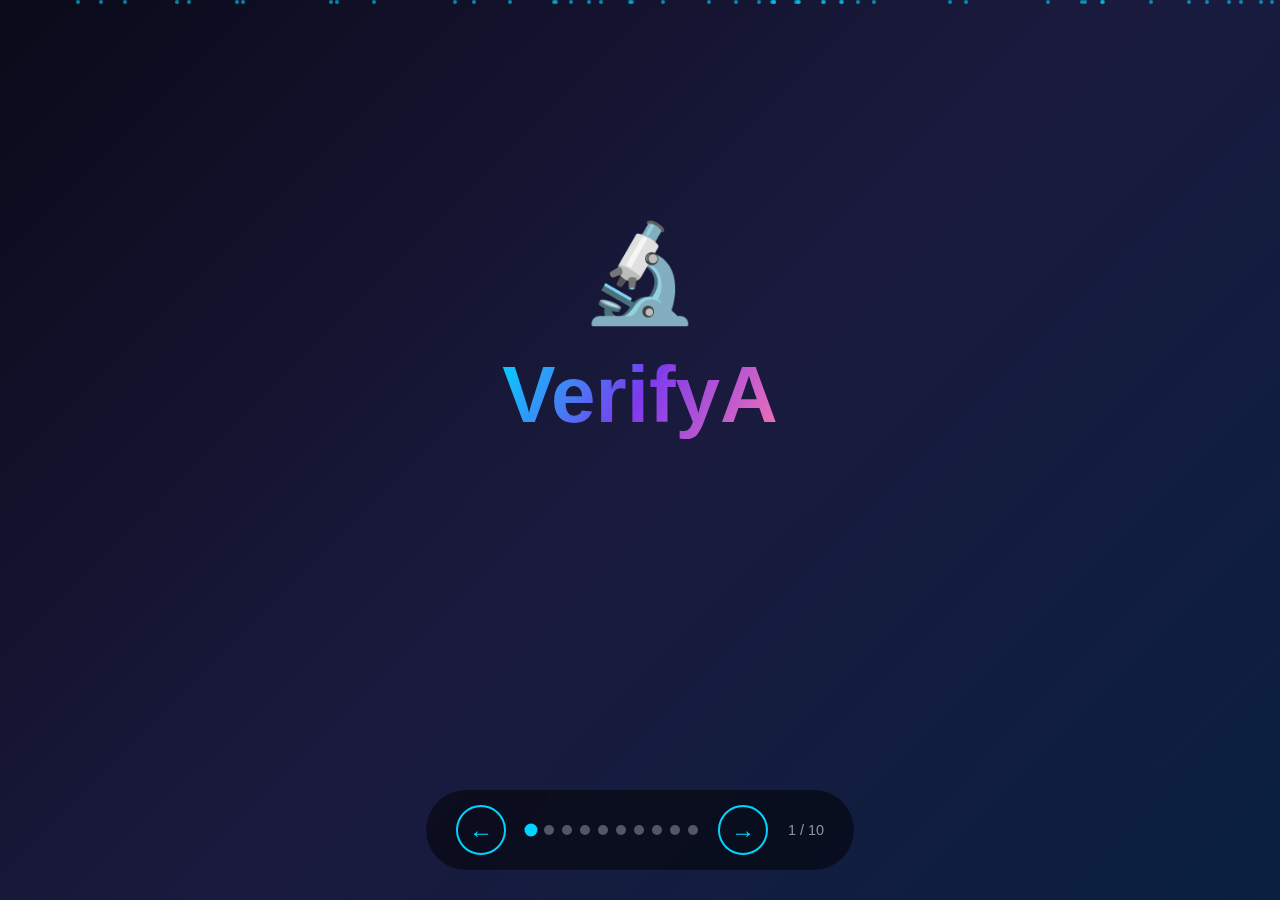
<file: presentation.html>
<!DOCTYPE html>
<html lang="zh-CN">
<head>
    <meta charset="UTF-8">
    <meta name="viewport" content="width=device-width, initial-scale=1.0">
    <title>VerifyAI - AI驱动的自动化验证系统</title>
    <style>
        * {
            margin: 0;
            padding: 0;
            box-sizing: border-box;
        }

        body {
            font-family: -apple-system, BlinkMacSystemFont, 'Segoe UI', Roboto, 'Helvetica Neue', Arial, sans-serif;
            background: linear-gradient(135deg, #0a0a1a 0%, #1a1a3e 50%, #0a2040 100%);
            color: #fff;
            overflow: hidden;
        }

        /* Particle background */
        .particles {
            position: fixed;
            top: 0;
            left: 0;
            width: 100%;
            height: 100%;
            pointer-events: none;
            overflow: hidden;
            z-index: 0;
        }

        .particle {
            position: absolute;
            width: 4px;
            height: 4px;
            background: rgba(0, 212, 255, 0.6);
            border-radius: 50%;
            animation: float 15s infinite;
        }

        @keyframes float {
            0%, 100% { transform: translateY(100vh) rotate(0deg); opacity: 0; }
            10% { opacity: 1; }
            90% { opacity: 1; }
            100% { transform: translateY(-100vh) rotate(720deg); opacity: 0; }
        }

        .slide {
            display: none !important;
            position: relative;
            z-index: 1;
            height: 100vh;
            padding: 60px;
        }

        .slide.active {
            display: flex !important;
            flex-direction: column;
            justify-content: center;
            align-items: center;
        }

        /* Slide transitions */
        .slide-enter {
            animation: slideIn 0.6s ease-out forwards;
        }

        @keyframes slideIn {
            from { opacity: 0; transform: translateX(100px); }
            to { opacity: 1; transform: translateX(0); }
        }

        /* Typography */
        h1 {
            font-size: 5rem;
            margin-bottom: 30px;
            background: linear-gradient(120deg, #00d4ff, #7c3aed, #f472b6);
            -webkit-background-clip: text;
            -webkit-text-fill-color: transparent;
            background-clip: text;
            text-align: center;
        }

        h2 {
            font-size: 3rem;
            margin-bottom: 50px;
            color: #00d4ff;
            text-align: center;
        }

        h3 {
            font-size: 1.8rem;
            margin-bottom: 20px;
            color: #7c3aed;
        }

        p {
            font-size: 1.5rem;
            line-height: 1.8;
            color: #cbd5e1;
            max-width: 900px;
            text-align: center;
        }

        .subtitle {
            font-size: 2rem;
            color: #94a3b8;
            margin-bottom: 50px;
            text-align: center;
        }

        /* Typewriter effect */
        .typewriter {
            overflow: hidden;
            border-right: 3px solid #00d4ff;
            white-space: nowrap;
            animation: typing 3s steps(40, end), blink-caret 0.75s step-end infinite;
        }

        @keyframes typing {
            from { width: 0; }
            to { width: 100%; }
        }

        @keyframes blink-caret {
            from, to { border-color: transparent; }
            50% { border-color: #00d4ff; }
        }

        /* Terminal simulation */
        .terminal {
            background: #0d1117;
            border-radius: 12px;
            padding: 0;
            width: 90%;
            max-width: 900px;
            box-shadow: 0 25px 50px rgba(0, 0, 0, 0.5);
            overflow: hidden;
        }

        .terminal-header {
            background: #21262d;
            padding: 12px 16px;
            display: flex;
            align-items: center;
            gap: 8px;
        }

        .terminal-btn {
            width: 12px;
            height: 12px;
            border-radius: 50%;
        }

        .terminal-btn.red { background: #ff5f56; }
        .terminal-btn.yellow { background: #ffbd2e; }
        .terminal-btn.green { background: #27ca40; }

        .terminal-title {
            color: #8b949e;
            font-size: 0.9rem;
            margin-left: 10px;
        }

        .terminal-body {
            padding: 20px;
            font-family: 'Monaco', 'Menlo', 'Ubuntu Mono', monospace;
            font-size: 1rem;
            line-height: 1.8;
            min-height: 400px;
            color: #c9d1d9;
        }

        .terminal-line {
            opacity: 0;
            transform: translateY(10px);
        }

        .terminal-line.visible {
            opacity: 1;
            transform: translateY(0);
            transition: all 0.3s ease;
        }

        .terminal-prompt {
            color: #58a6ff;
        }

        .terminal-command {
            color: #f0f6fc;
        }

        .terminal-success {
            color: #3fb950;
        }

        .terminal-info {
            color: #8b949e;
        }

        .terminal-highlight {
            color: #d2a8ff;
        }

        .terminal-warning {
            color: #d29922;
        }

        /* Progress levels */
        .levels-container {
            display: flex;
            flex-direction: column;
            gap: 20px;
            width: 90%;
            max-width: 800px;
        }

        .level-item {
            display: flex;
            align-items: center;
            gap: 20px;
            padding: 20px 30px;
            background: rgba(255, 255, 255, 0.05);
            border-radius: 12px;
            border-left: 4px solid transparent;
            opacity: 0;
            transform: translateX(-50px);
            transition: all 0.5s ease;
        }

        .level-item.unlocked {
            opacity: 1;
            transform: translateX(0);
            border-left-color: #00d4ff;
            background: rgba(0, 212, 255, 0.1);
        }

        .level-badge {
            width: 50px;
            height: 50px;
            border-radius: 50%;
            background: linear-gradient(135deg, #00d4ff, #7c3aed);
            display: flex;
            align-items: center;
            justify-content: center;
            font-weight: bold;
            font-size: 1.2rem;
        }

        .level-content {
            flex: 1;
        }

        .level-title {
            font-size: 1.3rem;
            color: #fff;
            margin-bottom: 5px;
        }

        .level-desc {
            font-size: 1rem;
            color: #8b949e;
        }

        .level-icon {
            font-size: 2rem;
        }

        /* Architecture diagram */
        .architecture {
            display: flex;
            flex-direction: column;
            align-items: center;
            gap: 40px;
            width: 100%;
            max-width: 1200px;
        }

        .arch-row {
            display: flex;
            justify-content: center;
            align-items: center;
            gap: 30px;
            flex-wrap: wrap;
        }

        .arch-box {
            padding: 25px 40px;
            background: rgba(255, 255, 255, 0.1);
            border-radius: 12px;
            border: 2px solid transparent;
            text-align: center;
            min-width: 180px;
            opacity: 0;
            transform: scale(0.8);
            transition: all 0.5s ease;
        }

        .arch-box.visible {
            opacity: 1;
            transform: scale(1);
        }

        .arch-box.highlight {
            border-color: #00d4ff;
            background: rgba(0, 212, 255, 0.15);
            box-shadow: 0 0 30px rgba(0, 212, 255, 0.3);
        }

        .arch-box-icon {
            font-size: 2.5rem;
            margin-bottom: 10px;
        }

        .arch-box-title {
            font-size: 1.2rem;
            color: #fff;
        }

        .arch-arrow {
            font-size: 2rem;
            color: #00d4ff;
            opacity: 0;
            transition: opacity 0.5s ease;
        }

        .arch-arrow.visible {
            opacity: 1;
        }

        .arch-sub-row {
            display: flex;
            justify-content: center;
            gap: 60px;
        }

        .arch-sub-box {
            padding: 15px 25px;
            background: rgba(124, 58, 237, 0.2);
            border-radius: 8px;
            border: 1px solid #7c3aed;
            text-align: center;
            opacity: 0;
            transform: translateY(20px);
            transition: all 0.5s ease;
        }

        .arch-sub-box.visible {
            opacity: 1;
            transform: translateY(0);
        }

        /* Steps */
        .steps-container {
            display: flex;
            flex-direction: column;
            gap: 40px;
            width: 90%;
            max-width: 800px;
        }

        .step-item {
            display: flex;
            align-items: center;
            gap: 30px;
            opacity: 0;
            transform: translateY(30px);
            transition: all 0.6s ease;
        }

        .step-item.visible {
            opacity: 1;
            transform: translateY(0);
        }

        .step-number {
            width: 80px;
            height: 80px;
            border-radius: 50%;
            background: linear-gradient(135deg, #00d4ff, #7c3aed);
            display: flex;
            align-items: center;
            justify-content: center;
            font-size: 2rem;
            font-weight: bold;
            flex-shrink: 0;
        }

        .step-content {
            flex: 1;
        }

        .step-title {
            font-size: 1.5rem;
            color: #fff;
            margin-bottom: 10px;
        }

        .step-command {
            background: #0d1117;
            padding: 15px 20px;
            border-radius: 8px;
            font-family: 'Monaco', 'Menlo', monospace;
            color: #58a6ff;
            font-size: 1.1rem;
        }

        .step-time {
            color: #3fb950;
            font-size: 0.9rem;
            margin-top: 8px;
        }

        /* Integration cards */
        .integration-grid {
            display: grid;
            grid-template-columns: repeat(3, 1fr);
            gap: 30px;
            width: 90%;
            max-width: 1000px;
        }

        .integration-card {
            background: rgba(255, 255, 255, 0.05);
            border-radius: 16px;
            padding: 30px;
            text-align: center;
            border: 2px solid transparent;
            opacity: 0;
            transform: translateY(50px) rotateX(20deg);
            transition: all 0.6s ease;
        }

        .integration-card.visible {
            opacity: 1;
            transform: translateY(0) rotateX(0);
        }

        .integration-card:hover {
            border-color: #00d4ff;
            transform: translateY(-10px);
        }

        .integration-icon {
            font-size: 3rem;
            margin-bottom: 20px;
        }

        .integration-title {
            font-size: 1.4rem;
            color: #fff;
            margin-bottom: 10px;
        }

        .integration-desc {
            font-size: 1rem;
            color: #8b949e;
            margin-bottom: 15px;
        }

        .integration-users {
            display: flex;
            justify-content: center;
            gap: 10px;
            font-size: 0.9rem;
            color: #58a6ff;
        }

        /* Comparison */
        .comparison {
            display: flex;
            gap: 60px;
            width: 90%;
            max-width: 1100px;
        }

        .comparison-side {
            flex: 1;
            padding: 40px;
            border-radius: 16px;
            opacity: 0;
            transition: all 0.8s ease;
        }

        .comparison-side.bad {
            background: rgba(248, 81, 73, 0.1);
            border: 2px solid rgba(248, 81, 73, 0.3);
            transform: translateX(-100px);
        }

        .comparison-side.good {
            background: rgba(63, 185, 80, 0.1);
            border: 2px solid rgba(63, 185, 80, 0.3);
            transform: translateX(100px);
        }

        .comparison-side.visible {
            opacity: 1;
            transform: translateX(0);
        }

        .comparison-title {
            font-size: 1.5rem;
            margin-bottom: 30px;
            display: flex;
            align-items: center;
            gap: 10px;
        }

        .comparison-side.bad .comparison-title { color: #f85149; }
        .comparison-side.good .comparison-title { color: #3fb950; }

        .comparison-list {
            list-style: none;
        }

        .comparison-list li {
            padding: 12px 0;
            font-size: 1.2rem;
            color: #c9d1d9;
            border-bottom: 1px solid rgba(255, 255, 255, 0.1);
            display: flex;
            align-items: center;
            gap: 15px;
        }

        .comparison-list li:last-child {
            border-bottom: none;
        }

        /* Stats */
        .stats-row {
            display: flex;
            gap: 60px;
            margin-top: 50px;
        }

        .stat-item {
            text-align: center;
            opacity: 0;
            transform: translateY(30px);
            transition: all 0.5s ease;
        }

        .stat-item.visible {
            opacity: 1;
            transform: translateY(0);
        }

        .stat-number {
            font-size: 4rem;
            font-weight: bold;
            background: linear-gradient(120deg, #00d4ff, #7c3aed);
            -webkit-background-clip: text;
            -webkit-text-fill-color: transparent;
        }

        .stat-label {
            font-size: 1.2rem;
            color: #8b949e;
            margin-top: 10px;
        }

        /* Tech highlights */
        .tech-grid {
            display: grid;
            grid-template-columns: repeat(3, 1fr);
            gap: 25px;
            width: 90%;
            max-width: 1000px;
        }

        .tech-card {
            background: rgba(255, 255, 255, 0.05);
            border-radius: 12px;
            padding: 25px;
            text-align: center;
            opacity: 0;
            transform: rotateY(90deg);
            transition: all 0.6s ease;
        }

        .tech-card.visible {
            opacity: 1;
            transform: rotateY(0);
        }

        .tech-icon {
            font-size: 2.5rem;
            margin-bottom: 15px;
        }

        .tech-title {
            font-size: 1.1rem;
            color: #fff;
            margin-bottom: 8px;
        }

        .tech-desc {
            font-size: 0.9rem;
            color: #8b949e;
        }

        /* Timeline */
        .timeline {
            position: relative;
            width: 90%;
            max-width: 800px;
        }

        .timeline::before {
            content: '';
            position: absolute;
            left: 50%;
            top: 0;
            bottom: 0;
            width: 4px;
            background: linear-gradient(to bottom, #00d4ff, #7c3aed);
            transform: translateX(-50%);
        }

        .timeline-item {
            display: flex;
            justify-content: flex-end;
            padding-right: 50%;
            position: relative;
            margin-bottom: 40px;
            opacity: 0;
            transform: translateX(-30px);
            transition: all 0.5s ease;
        }

        .timeline-item:nth-child(even) {
            justify-content: flex-start;
            padding-right: 0;
            padding-left: 50%;
            transform: translateX(30px);
        }

        .timeline-item.visible {
            opacity: 1;
            transform: translateX(0);
        }

        .timeline-content {
            background: rgba(255, 255, 255, 0.05);
            padding: 20px 25px;
            border-radius: 12px;
            max-width: 350px;
            margin-right: 30px;
        }

        .timeline-item:nth-child(even) .timeline-content {
            margin-right: 0;
            margin-left: 30px;
        }

        .timeline-dot {
            position: absolute;
            left: 50%;
            top: 20px;
            width: 20px;
            height: 20px;
            background: #00d4ff;
            border-radius: 50%;
            transform: translateX(-50%);
            box-shadow: 0 0 20px rgba(0, 212, 255, 0.5);
        }

        .timeline-phase {
            color: #00d4ff;
            font-size: 0.9rem;
            margin-bottom: 5px;
        }

        .timeline-title {
            color: #fff;
            font-size: 1.1rem;
            margin-bottom: 8px;
        }

        .timeline-desc {
            color: #8b949e;
            font-size: 0.9rem;
        }

        /* Navigation */
        .nav {
            position: fixed;
            bottom: 30px;
            left: 50%;
            transform: translateX(-50%);
            display: flex;
            align-items: center;
            gap: 20px;
            z-index: 100;
            background: rgba(0, 0, 0, 0.5);
            padding: 15px 30px;
            border-radius: 50px;
            backdrop-filter: blur(10px);
        }

        .nav-btn {
            width: 50px;
            height: 50px;
            border-radius: 50%;
            border: 2px solid #00d4ff;
            background: transparent;
            color: #00d4ff;
            font-size: 1.5rem;
            cursor: pointer;
            transition: all 0.3s ease;
        }

        .nav-btn:hover {
            background: #00d4ff;
            color: #0a0a1a;
        }

        .nav-dots {
            display: flex;
            gap: 8px;
        }

        .nav-dot {
            width: 10px;
            height: 10px;
            border-radius: 50%;
            background: rgba(255, 255, 255, 0.3);
            cursor: pointer;
            transition: all 0.3s ease;
        }

        .nav-dot.active {
            background: #00d4ff;
            transform: scale(1.3);
        }

        .slide-counter {
            color: #8b949e;
            font-size: 0.9rem;
        }

        /* Value proposition */
        .value-text {
            font-size: 3rem;
            text-align: center;
            line-height: 1.6;
            max-width: 900px;
        }

        .value-highlight {
            color: #00d4ff;
            font-weight: bold;
        }

        /* Cursor blink */
        .cursor {
            display: inline-block;
            width: 3px;
            height: 1.2em;
            background: #00d4ff;
            margin-left: 5px;
            animation: cursor-blink 1s infinite;
        }

        @keyframes cursor-blink {
            0%, 50% { opacity: 1; }
            51%, 100% { opacity: 0; }
        }

        /* Demo button */
        .demo-btn {
            margin-top: 30px;
            padding: 15px 40px;
            font-size: 1.2rem;
            background: linear-gradient(135deg, #00d4ff, #7c3aed);
            border: none;
            border-radius: 50px;
            color: #fff;
            cursor: pointer;
            transition: all 0.3s ease;
        }

        .demo-btn:hover {
            transform: scale(1.05);
            box-shadow: 0 10px 30px rgba(0, 212, 255, 0.4);
        }

        /* Responsive */
        @media (max-width: 768px) {
            h1 { font-size: 3rem; }
            h2 { font-size: 2rem; }
            .comparison { flex-direction: column; gap: 30px; }
            .integration-grid { grid-template-columns: 1fr; }
            .tech-grid { grid-template-columns: 1fr; }
            .arch-row { flex-direction: column; }
        }
    </style>
</head>
<body>
    <!-- Particle background -->
    <div class="particles" id="particles"></div>

    <!-- Slide 1: Cover -->
    <div class="slide active" id="slide1">
        <div style="font-size: 6rem; margin-bottom: 20px;">🔬</div>
        <h1 id="main-title"></h1>
        <p class="subtitle" id="main-subtitle"></p>
        <div class="stats-row">
            <div class="stat-item" data-delay="1000">
                <div class="stat-number">7</div>
                <div class="stat-label">开发阶段</div>
            </div>
            <div class="stat-item" data-delay="1200">
                <div class="stat-number">105</div>
                <div class="stat-label">测试用例</div>
            </div>
            <div class="stat-item" data-delay="1400">
                <div class="stat-number">5</div>
                <div class="stat-label">支持语言</div>
            </div>
        </div>
    </div>

    <!-- Slide 2: Pain Points Comparison -->
    <div class="slide" id="slide2">
        <h2>传统测试 vs VerifyAI</h2>
        <div class="comparison">
            <div class="comparison-side bad" data-delay="300">
                <div class="comparison-title">❌ 传统方式的痛点</div>
                <ul class="comparison-list">
                    <li>⏰ 手写测试耗时费力</li>
                    <li>🕳️ 测试覆盖不全面</li>
                    <li>🔍 测试失败难定位</li>
                    <li>🐢 回归测试太慢</li>
                    <li>🌐 多语言项目难统一</li>
                </ul>
            </div>
            <div class="comparison-side good" data-delay="600">
                <div class="comparison-title">✅ VerifyAI 的解决方案</div>
                <ul class="comparison-list">
                    <li>🤖 LLM 自动生成高质量测试</li>
                    <li>🧠 智能分析代码，全面覆盖</li>
                    <li>🎯 AI 分析根因，精准定位</li>
                    <li>⚡ 增量验证，2分钟反馈</li>
                    <li>🌍 统一支持 5 种主流语言</li>
                </ul>
            </div>
        </div>
    </div>

    <!-- Slide 3: Value Proposition -->
    <div class="slide" id="slide3">
        <div class="value-text">
            <span id="value-line1"></span><br>
            <span id="value-line2"></span><br>
            <span id="value-line3"></span>
        </div>
    </div>

    <!-- Slide 4: Live Demo -->
    <div class="slide" id="slide4">
        <h2>🎬 实时演示</h2>
        <div class="terminal">
            <div class="terminal-header">
                <div class="terminal-btn red"></div>
                <div class="terminal-btn yellow"></div>
                <div class="terminal-btn green"></div>
                <span class="terminal-title">VerifyAI Terminal</span>
            </div>
            <div class="terminal-body" id="terminal-output">
            </div>
        </div>
        <button class="demo-btn" onclick="runDemo()">▶ 重新运行演示</button>
    </div>

    <!-- Slide 5: Progressive Capabilities -->
    <div class="slide" id="slide5">
        <h2>🚀 能力递进</h2>
        <div class="levels-container">
            <div class="level-item" data-level="1">
                <div class="level-badge">L1</div>
                <div class="level-content">
                    <div class="level-title">基础 - 一键扫描项目</div>
                    <div class="level-desc">自动识别项目结构、代码文件、API端点</div>
                </div>
                <div class="level-icon">🔍</div>
            </div>
            <div class="level-item" data-level="2">
                <div class="level-badge">L2</div>
                <div class="level-content">
                    <div class="level-title">进阶 - AI 生成测试</div>
                    <div class="level-desc">LLM 理解代码语义，自动生成边界测试</div>
                </div>
                <div class="level-icon">🧠</div>
            </div>
            <div class="level-item" data-level="3">
                <div class="level-badge">L3</div>
                <div class="level-content">
                    <div class="level-title">高级 - 智能失败分析</div>
                    <div class="level-desc">解析失败原因，定位问题代码行</div>
                </div>
                <div class="level-icon">🔧</div>
            </div>
            <div class="level-item" data-level="4">
                <div class="level-badge">L4</div>
                <div class="level-content">
                    <div class="level-title">专家 - 自动修复建议</div>
                    <div class="level-desc">AI 生成修复代码，一键应用</div>
                </div>
                <div class="level-icon">✨</div>
            </div>
            <div class="level-item" data-level="5">
                <div class="level-badge">L5</div>
                <div class="level-content">
                    <div class="level-title">团队 - CI/CD 集成</div>
                    <div class="level-desc">GitHub Webhook、REST API、自动阻断</div>
                </div>
                <div class="level-icon">🏢</div>
            </div>
        </div>
    </div>

    <!-- Slide 6: Architecture -->
    <div class="slide" id="slide6">
        <h2>🏗️ 系统架构</h2>
        <div class="architecture">
            <div class="arch-row">
                <div class="arch-box" data-delay="0">
                    <div class="arch-box-icon">📁</div>
                    <div class="arch-box-title">代码仓库</div>
                </div>
                <div class="arch-arrow" data-delay="300">→</div>
                <div class="arch-box highlight" data-delay="400">
                    <div class="arch-box-icon">🔬</div>
                    <div class="arch-box-title">VerifyAI</div>
                </div>
                <div class="arch-arrow" data-delay="700">→</div>
                <div class="arch-box" data-delay="800">
                    <div class="arch-box-icon">📊</div>
                    <div class="arch-box-title">测试报告</div>
                </div>
            </div>
            <div class="arch-sub-row">
                <div class="arch-sub-box" data-delay="1200">
                    <div>🔄 Git 追踪</div>
                    <div style="font-size: 0.8rem; color: #8b949e;">增量变更检测</div>
                </div>
                <div class="arch-sub-box" data-delay="1400">
                    <div>🧠 LLM 分析</div>
                    <div style="font-size: 0.8rem; color: #8b949e;">Claude / GPT / Ollama</div>
                </div>
                <div class="arch-sub-box" data-delay="1600">
                    <div>🔧 智能修复</div>
                    <div style="font-size: 0.8rem; color: #8b949e;">自动生成补丁</div>
                </div>
            </div>
            <div class="arch-row" style="margin-top: 30px;">
                <div class="arch-sub-box" data-delay="1800">
                    <div>🌳 Tree-sitter</div>
                    <div style="font-size: 0.8rem; color: #8b949e;">多语言 AST</div>
                </div>
                <div class="arch-sub-box" data-delay="2000">
                    <div>📋 OpenAPI</div>
                    <div style="font-size: 0.8rem; color: #8b949e;">API 规范解析</div>
                </div>
                <div class="arch-sub-box" data-delay="2200">
                    <div>📝 日志回放</div>
                    <div style="font-size: 0.8rem; color: #8b949e;">场景重现</div>
                </div>
            </div>
        </div>
    </div>

    <!-- Slide 7: Quick Start -->
    <div class="slide" id="slide7">
        <h2>⚡ 三步开始</h2>
        <div class="steps-container">
            <div class="step-item" data-delay="300">
                <div class="step-number">1</div>
                <div class="step-content">
                    <div class="step-title">安装 VerifyAI</div>
                    <div class="step-command">$ pip install verify-ai</div>
                    <div class="step-time">⏱️ 5 秒完成</div>
                </div>
            </div>
            <div class="step-item" data-delay="600">
                <div class="step-number">2</div>
                <div class="step-content">
                    <div class="step-title">扫描项目</div>
                    <div class="step-command">$ vai scan .</div>
                    <div class="step-time">⏱️ 自动识别结构</div>
                </div>
            </div>
            <div class="step-item" data-delay="900">
                <div class="step-number">3</div>
                <div class="step-content">
                    <div class="step-title">生成测试</div>
                    <div class="step-command">$ vai generate</div>
                    <div class="step-time">⏱️ AI 智能生成</div>
                </div>
            </div>
        </div>
        <p style="margin-top: 50px; font-size: 1.3rem;">
            <span style="color: #3fb950;">零配置</span> · 
            <span style="color: #00d4ff;">即装即用</span> · 
            <span style="color: #d2a8ff;">自动检测</span>
        </p>
    </div>

    <!-- Slide 8: Integration Methods -->
    <div class="slide" id="slide8">
        <h2>🔌 多种集成方式</h2>
        <div class="integration-grid">
            <div class="integration-card" data-delay="200">
                <div class="integration-icon">💻</div>
                <div class="integration-title">命令行 CLI</div>
                <div class="integration-desc">直接在终端使用，无需额外配置</div>
                <div class="integration-users">
                    <span>👤 开发者</span>
                </div>
            </div>
            <div class="integration-card" data-delay="400">
                <div class="integration-icon">🔮</div>
                <div class="integration-title">MCP Server</div>
                <div class="integration-desc">集成到 Cursor / Claude 等 AI IDE</div>
                <div class="integration-users">
                    <span>🤖 AI 工具链</span>
                </div>
            </div>
            <div class="integration-card" data-delay="600">
                <div class="integration-icon">🌐</div>
                <div class="integration-title">REST API</div>
                <div class="integration-desc">GitHub Webhook 自动触发验证</div>
                <div class="integration-users">
                    <span>🏢 CI/CD 流水线</span>
                </div>
            </div>
        </div>
        <div style="margin-top: 50px; display: flex; gap: 40px; align-items: center;">
            <div style="text-align: center;">
                <div style="font-size: 2rem;">📤 Push</div>
                <div style="color: #8b949e;">快速检查</div>
            </div>
            <div style="font-size: 2rem; color: #00d4ff;">→</div>
            <div style="text-align: center;">
                <div style="font-size: 2rem;">🔀 PR</div>
                <div style="color: #8b949e;">完整测试</div>
            </div>
            <div style="font-size: 2rem; color: #00d4ff;">→</div>
            <div style="text-align: center;">
                <div style="font-size: 2rem;">🔒 Merge</div>
                <div style="color: #8b949e;">阻断保护</div>
            </div>
            <div style="font-size: 2rem; color: #00d4ff;">→</div>
            <div style="text-align: center;">
                <div style="font-size: 2rem;">⏰ Schedule</div>
                <div style="color: #8b949e;">深度扫描</div>
            </div>
        </div>
    </div>

    <!-- Slide 9: Tech Highlights -->
    <div class="slide" id="slide9">
        <h2>✨ 技术亮点</h2>
        <div class="tech-grid">
            <div class="tech-card" data-delay="100">
                <div class="tech-icon">🌳</div>
                <div class="tech-title">Tree-sitter AST</div>
                <div class="tech-desc">精准解析 Python/JS/TS/Go/Java</div>
            </div>
            <div class="tech-card" data-delay="200">
                <div class="tech-icon">🧠</div>
                <div class="tech-title">多 LLM 支持</div>
                <div class="tech-desc">Claude / OpenAI / Ollama</div>
            </div>
            <div class="tech-card" data-delay="300">
                <div class="tech-icon">📋</div>
                <div class="tech-title">OpenAPI 解析</div>
                <div class="tech-desc">自动从 Swagger 生成 API 测试</div>
            </div>
            <div class="tech-card" data-delay="400">
                <div class="tech-icon">🔄</div>
                <div class="tech-title">Git 增量检测</div>
                <div class="tech-desc">只测试变更相关代码</div>
            </div>
            <div class="tech-card" data-delay="500">
                <div class="tech-icon">📝</div>
                <div class="tech-title">日志场景回放</div>
                <div class="tech-desc">从 Nginx/HAR/Error 日志生成测试</div>
            </div>
            <div class="tech-card" data-delay="600">
                <div class="tech-icon">🔧</div>
                <div class="tech-title">智能修复</div>
                <div class="tech-desc">分析失败根因，自动建议修复</div>
            </div>
        </div>
    </div>

    <!-- Slide 10: Roadmap -->
    <div class="slide" id="slide10">
        <h2>🗺️ 开发历程 & 未来规划</h2>
        <div class="timeline">
            <div class="timeline-item" data-delay="200">
                <div class="timeline-dot"></div>
                <div class="timeline-content">
                    <div class="timeline-phase">Phase 1-2 ✅</div>
                    <div class="timeline-title">基础框架 & 多语言支持</div>
                    <div class="timeline-desc">CLI / 扫描器 / Tree-sitter AST</div>
                </div>
            </div>
            <div class="timeline-item" data-delay="400">
                <div class="timeline-dot"></div>
                <div class="timeline-content">
                    <div class="timeline-phase">Phase 3-4 ✅</div>
                    <div class="timeline-title">Git 集成 & 智能分析</div>
                    <div class="timeline-desc">增量验证 / 失败分析 / 自动修复</div>
                </div>
            </div>
            <div class="timeline-item" data-delay="600">
                <div class="timeline-dot"></div>
                <div class="timeline-content">
                    <div class="timeline-phase">Phase 5-6 ✅</div>
                    <div class="timeline-title">场景回放 & MCP 集成</div>
                    <div class="timeline-desc">日志解析 / Cursor 集成</div>
                </div>
            </div>
            <div class="timeline-item" data-delay="800">
                <div class="timeline-dot"></div>
                <div class="timeline-content">
                    <div class="timeline-phase">Phase 7 ✅</div>
                    <div class="timeline-title">云端服务</div>
                    <div class="timeline-desc">REST API / GitHub Webhook</div>
                </div>
            </div>
            <div class="timeline-item" data-delay="1000">
                <div class="timeline-dot" style="background: #7c3aed;"></div>
                <div class="timeline-content">
                    <div class="timeline-phase" style="color: #d2a8ff;">Next 🚀</div>
                    <div class="timeline-title">VS Code 插件 & 可视化仪表盘</div>
                    <div class="timeline-desc">更好的开发者体验</div>
                </div>
            </div>
        </div>
    </div>

    <!-- Navigation -->
    <div class="nav">
        <button class="nav-btn" onclick="prevSlide()">←</button>
        <div class="nav-dots" id="nav-dots"></div>
        <button class="nav-btn" onclick="nextSlide()">→</button>
        <span class="slide-counter" id="slide-counter">1 / 10</span>
    </div>

    <script>
        // Initialize
        let currentSlide = 0;
        const totalSlides = 10;
        let demoRunning = false;

        // Create particles
        function createParticles() {
            const container = document.getElementById('particles');
            for (let i = 0; i < 50; i++) {
                const particle = document.createElement('div');
                particle.className = 'particle';
                particle.style.left = Math.random() * 100 + '%';
                particle.style.animationDelay = Math.random() * 15 + 's';
                particle.style.animationDuration = (10 + Math.random() * 10) + 's';
                container.appendChild(particle);
            }
        }

        // Create navigation dots
        function createNavDots() {
            const container = document.getElementById('nav-dots');
            for (let i = 0; i < totalSlides; i++) {
                const dot = document.createElement('div');
                dot.className = 'nav-dot' + (i === 0 ? ' active' : '');
                dot.onclick = () => goToSlide(i);
                container.appendChild(dot);
            }
        }

        // Typewriter effect
        function typeWriter(element, text, speed = 50, callback) {
            let i = 0;
            element.textContent = '';
            function type() {
                if (i < text.length) {
                    element.textContent += text.charAt(i);
                    i++;
                    setTimeout(type, speed);
                } else if (callback) {
                    callback();
                }
            }
            type();
        }

        // Terminal demo
        const demoLines = [
            { type: 'prompt', text: '$ vai scan ./my-project', delay: 0 },
            { type: 'info', text: '🔍 Scanning project...', delay: 800 },
            { type: 'info', text: '├── Found 12 Python files', delay: 1200 },
            { type: 'info', text: '├── Found 3 API endpoints (OpenAPI)', delay: 1600 },
            { type: 'info', text: '├── Detected 28 functions', delay: 2000 },
            { type: 'success', text: '└── ✓ Scan complete!', delay: 2400 },
            { type: 'empty', text: '', delay: 2800 },
            { type: 'prompt', text: '$ vai generate --provider claude', delay: 3200 },
            { type: 'info', text: '🧠 Generating tests with Claude...', delay: 4000 },
            { type: 'highlight', text: '├── Analyzing user_service.py...', delay: 4500 },
            { type: 'success', text: '│   ✓ Generated test_user_login.py (8 cases)', delay: 5200 },
            { type: 'highlight', text: '├── Analyzing calculator.py...', delay: 5800 },
            { type: 'success', text: '│   ✓ Generated test_calculate.py (5 cases)', delay: 6400 },
            { type: 'highlight', text: '├── Analyzing api_endpoints...', delay: 7000 },
            { type: 'success', text: '│   ✓ Generated test_api.py (12 cases)', delay: 7600 },
            { type: 'success', text: '└── ✓ Total: 25 test cases generated!', delay: 8200 },
            { type: 'empty', text: '', delay: 8600 },
            { type: 'prompt', text: '$ vai verify', delay: 9000 },
            { type: 'info', text: '⚡ Running tests...', delay: 9500 },
            { type: 'success', text: '████████████████████ 100%', delay: 10200 },
            { type: 'success', text: '✓ 23 passed', delay: 10800 },
            { type: 'warning', text: '⚠ 2 failed', delay: 11200 },
            { type: 'empty', text: '', delay: 11600 },
            { type: 'prompt', text: '$ vai analyze', delay: 12000 },
            { type: 'info', text: '🔧 Analyzing failures...', delay: 12500 },
            { type: 'highlight', text: '├── test_validate_email: AssertionError', delay: 13000 },
            { type: 'info', text: '│   Root cause: Regex missing edge case', delay: 13500 },
            { type: 'success', text: '│   ✓ Fix suggestion generated!', delay: 14000 },
            { type: 'success', text: '└── ✓ Analysis complete!', delay: 14500 },
        ];

        function runDemo() {
            if (demoRunning) return;
            demoRunning = true;
            
            const terminal = document.getElementById('terminal-output');
            terminal.innerHTML = '';
            
            demoLines.forEach((line, index) => {
                setTimeout(() => {
                    const div = document.createElement('div');
                    div.className = 'terminal-line';
                    
                    if (line.type === 'prompt') {
                        div.innerHTML = `<span class="terminal-prompt">${line.text}</span>`;
                    } else if (line.type === 'success') {
                        div.innerHTML = `<span class="terminal-success">${line.text}</span>`;
                    } else if (line.type === 'warning') {
                        div.innerHTML = `<span class="terminal-warning">${line.text}</span>`;
                    } else if (line.type === 'highlight') {
                        div.innerHTML = `<span class="terminal-highlight">${line.text}</span>`;
                    } else if (line.type === 'empty') {
                        div.innerHTML = '&nbsp;';
                    } else {
                        div.innerHTML = `<span class="terminal-info">${line.text}</span>`;
                    }
                    
                    terminal.appendChild(div);
                    
                    setTimeout(() => {
                        div.classList.add('visible');
                    }, 50);
                    
                    terminal.scrollTop = terminal.scrollHeight;
                    
                    if (index === demoLines.length - 1) {
                        demoRunning = false;
                    }
                }, line.delay);
            });
        }

        // Slide animations
        function animateSlide(slideIndex) {
            const slide = document.getElementById(`slide${slideIndex + 1}`);
            
            // Reset animations
            slide.querySelectorAll('.visible, .unlocked').forEach(el => {
                el.classList.remove('visible', 'unlocked');
            });
            
            switch(slideIndex) {
                case 0: // Cover
                    typeWriter(document.getElementById('main-title'), 'VerifyAI', 100, () => {
                        typeWriter(document.getElementById('main-subtitle'), 'AI驱动的自动化验证系统', 50);
                    });
                    slide.querySelectorAll('.stat-item').forEach(el => {
                        setTimeout(() => el.classList.add('visible'), parseInt(el.dataset.delay) || 0);
                    });
                    break;
                    
                case 1: // Comparison
                    slide.querySelectorAll('.comparison-side').forEach(el => {
                        setTimeout(() => el.classList.add('visible'), parseInt(el.dataset.delay) || 0);
                    });
                    break;
                    
                case 2: // Value
                    const lines = [
                        { el: 'value-line1', text: '写代码的速度，越来越快' },
                        { el: 'value-line2', text: '验证代码的方式，也该跟上' },
                        { el: 'value-line3', text: 'VerifyAI — 让 AI 帮你守护质量' }
                    ];
                    lines.forEach((line, i) => {
                        setTimeout(() => {
                            typeWriter(document.getElementById(line.el), line.text, 40);
                        }, i * 1500);
                    });
                    break;
                    
                case 3: // Demo
                    runDemo();
                    break;
                    
                case 4: // Levels
                    slide.querySelectorAll('.level-item').forEach((el, i) => {
                        setTimeout(() => el.classList.add('unlocked'), 300 + i * 400);
                    });
                    break;
                    
                case 5: // Architecture
                    slide.querySelectorAll('.arch-box, .arch-arrow, .arch-sub-box').forEach(el => {
                        setTimeout(() => el.classList.add('visible'), parseInt(el.dataset.delay) || 0);
                    });
                    break;
                    
                case 6: // Steps
                    slide.querySelectorAll('.step-item').forEach(el => {
                        setTimeout(() => el.classList.add('visible'), parseInt(el.dataset.delay) || 0);
                    });
                    break;
                    
                case 7: // Integration
                    slide.querySelectorAll('.integration-card').forEach(el => {
                        setTimeout(() => el.classList.add('visible'), parseInt(el.dataset.delay) || 0);
                    });
                    break;
                    
                case 8: // Tech
                    slide.querySelectorAll('.tech-card').forEach(el => {
                        setTimeout(() => el.classList.add('visible'), parseInt(el.dataset.delay) || 0);
                    });
                    break;
                    
                case 9: // Timeline
                    slide.querySelectorAll('.timeline-item').forEach(el => {
                        setTimeout(() => el.classList.add('visible'), parseInt(el.dataset.delay) || 0);
                    });
                    break;
            }
        }

        // Navigation
        function updateSlide() {
            document.querySelectorAll('.slide').forEach((slide, i) => {
                slide.classList.remove('active');
                if (i === currentSlide) {
                    slide.classList.add('active', 'slide-enter');
                    animateSlide(i);
                }
            });
            
            document.querySelectorAll('.nav-dot').forEach((dot, i) => {
                dot.classList.toggle('active', i === currentSlide);
            });
            
            document.getElementById('slide-counter').textContent = `${currentSlide + 1} / ${totalSlides}`;
        }

        function nextSlide() {
            if (currentSlide < totalSlides - 1) {
                currentSlide++;
                updateSlide();
            }
        }

        function prevSlide() {
            if (currentSlide > 0) {
                currentSlide--;
                updateSlide();
            }
        }

        function goToSlide(index) {
            currentSlide = index;
            updateSlide();
        }

        // Keyboard navigation
        document.addEventListener('keydown', (e) => {
            if (e.key === 'ArrowRight' || e.key === ' ') {
                e.preventDefault();
                nextSlide();
            } else if (e.key === 'ArrowLeft') {
                e.preventDefault();
                prevSlide();
            }
        });

        // Touch support
        let touchStartX = 0;
        document.addEventListener('touchstart', (e) => {
            touchStartX = e.touches[0].clientX;
        });

        document.addEventListener('touchend', (e) => {
            const touchEndX = e.changedTouches[0].clientX;
            const diff = touchStartX - touchEndX;
            if (Math.abs(diff) > 50) {
                if (diff > 0) nextSlide();
                else prevSlide();
            }
        });

        // Initialize
        createParticles();
        createNavDots();
        animateSlide(0);
    </script>
</body>
</html>
</file>
